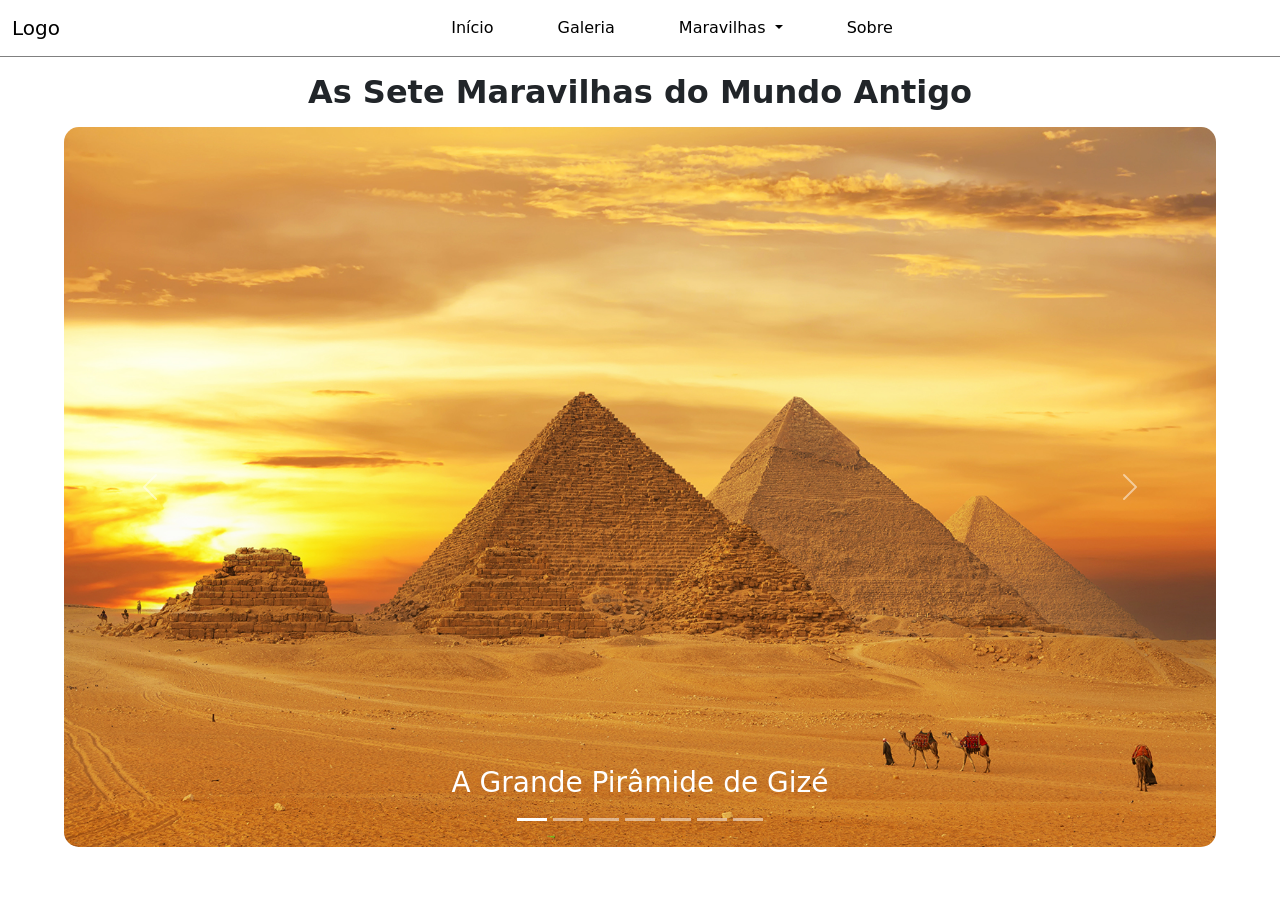
<file: index.html>
<!doctype html>
<html lang="pt-br">
  <head>
    <meta charset="utf-8">
    <meta name="viewport" content="width=device-width, initial-scale=1">
    <title>Ancient Wonders</title>
    <link href="https://cdn.jsdelivr.net/npm/bootstrap@5.3.8/dist/css/bootstrap.min.css" rel="stylesheet" integrity="sha384-sRIl4kxILFvY47J16cr9ZwB07vP4J8+LH7qKQnuqkuIAvNWLzeN8tE5YBujZqJLB" crossorigin="anonymous">
    <link rel="stylesheet" href="assets/css/style.css">
  </head>
  <body>
    <nav class="navbar navbar-expand-lg">
        <div class="container-fluid">

            <a class="navbar-brand" href="index.html">Logo
                <!-- <img src="" alt=""> -->
            </a>

            <button class="navbar-toggler ms-auto" type="button" data-bs-toggle="collapse" data-bs-target="#navbarNavDropdown">
            <span class="navbar-toggler-icon"></span>
            </button>

            <div class="collapse navbar-collapse" id="navbarNavDropdown">
            <ul class="navbar-nav mx-auto gap-5">
                
                <li class="nav-item">
                <a class="nav-link" href="index.html">Início</a>
                </li>

                <li class="nav-item">
                <a class="nav-link" href="galeria.html">Galeria</a>
                </li>

                <li class="nav-item dropdown">
                <a class="nav-link dropdown-toggle" href="#" role="button" data-bs-toggle="dropdown">
                    Maravilhas
                </a>

                <ul class="dropdown-menu">
                    <li><a class="dropdown-item" href="piramide.html">Grande Pirâmide de Gizé</a></li>
                    <li><a class="dropdown-item" href="jardins.html">Jardins Suspensos da Babilônia</a></li>
                    <li><a class="dropdown-item" href="estatua.html">Estátua de Zeus em Olímpia</a></li>
                    <li><a class="dropdown-item" href="templo.html">Templo de Ártemis em Éfeso</a></li>
                    <li><a class="dropdown-item" href="mausoleu.html">Mausoléu de Halicarnasso</a></li>
                    <li><a class="dropdown-item" href="colosso.html">Colosso de Rodes</a></li>
                    <li><a class="dropdown-item" href="farol.html">Farol de Alexandria</a></li>
                </ul>

                <li class="nav-item">
                <a class="nav-link" href="sobre.html">Sobre</a>
                </li>

                
                </li>

            </ul>
            </div>

        </div>
    </nav>

    <h2 class="text-center fw-bold mt-3">As Sete Maravilhas do Mundo Antigo</h2>

    <div id="carouselExampleCaptions" class="carousel mt-3 m-auto slide">
    <div class="carousel-indicators">
        <button type="button" data-bs-target="#carouselExampleCaptions" data-bs-slide-to="0" class="active" aria-current="true" aria-label="Slide 1"></button>
        <button type="button" data-bs-target="#carouselExampleCaptions" data-bs-slide-to="1" aria-label="Slide 2"></button>
        <button type="button" data-bs-target="#carouselExampleCaptions" data-bs-slide-to="2" aria-label="Slide 3"></button>
        <button type="button" data-bs-target="#carouselExampleCaptions" data-bs-slide-to="3" aria-label="Slide 4"></button>
        <button type="button" data-bs-target="#carouselExampleCaptions" data-bs-slide-to="4" aria-label="Slide 5"></button>
        <button type="button" data-bs-target="#carouselExampleCaptions" data-bs-slide-to="5" aria-label="Slide 6"></button>
        <button type="button" data-bs-target="#carouselExampleCaptions" data-bs-slide-to="6" aria-label="Slide 7"></button>
    </div>
    <div class="carousel-inner">
        <div class="carousel-item active">
            <a href="./piramide.html">
                <img src="./assets/images/grande_piramide_de_gize.jpg" class="d-block w-100">
            </a>
        <div class="carousel-caption d-none d-md-block">
            <h3>A Grande Pirâmide de Gizé</h3>
            <!-- <p>Some representative placeholder content for the first slide.</p> -->
        </div>
        </div>
        <div class="carousel-item">
            <a href="./jardins.html">
                <img src="./assets/images/jardins_suspensos_da_babilonia.jpg" class="d-block w-100">
            </a>
        <div class="carousel-caption d-none d-md-block">
            <h3>Jardins Suspensos da Babilônia</h3>
            <!-- <p>Some representative placeholder content for the second slide.</p> -->
        </div>
        </div>
        <div class="carousel-item">
            <a href="./estatua.html">
                <img src="./assets/images/estatua_de_zeus_em_olimpia.jpg" class="d-block w-100">
            </a>
        <div class="carousel-caption d-none d-md-block">
            <h3>Estátua de Zeus em Olímpia</h3>
            <!-- <p>Some representative placeholder content for the third slide.</p> -->
        </div>
        </div>
        <div class="carousel-item">
            <a href="./templo.html">
                <img src="./assets/images/templo_de_artemis.jpg" class="d-block w-100">
            </a>
        <div class="carousel-caption d-none d-md-block">
            <h3>Templo de Artemis</h3>
            <!-- <p>Some representative placeholder content for the third slide.</p> -->
        </div>
        </div>
        <div class="carousel-item">
            <a href="./mausoleu.html">
                <img src="./assets/images/mausoleu_de_halicarnasso.jpg" class="d-block w-100">
            </a>
        <div class="carousel-caption d-none d-md-block">
            <h3>Mausoléu de Halicarnasso</h3>
            <!-- <p>Some representative placeholder content for the third slide.</p> -->
        </div>
        </div>
        <div class="carousel-item">
            <a href="./colosso.html">
                <img src="./assets/images/colosso_de_rodes.jpg" class="d-block w-100">
            </a>
        <div class="carousel-caption d-none d-md-block">
            <h3>Colosso de Rodes</h3>
            <!-- <p>Some representative placeholder content for the third slide.</p> -->
        </div>
        </div>
        <div class="carousel-item">
            <a href="./farol.html">
                <img src="./assets/images/farol_de_alexandria.jpg" class="d-block w-100">   
            </a>
        <div class="carousel-caption d-none d-md-block">
            <h3>Farol de Alexandria</h3>
            <!-- <p>Some representative placeholder content for the third slide.</p> -->
        </div>
        </div>
    </div>
    <button class="carousel-control-prev" type="button" data-bs-target="#carouselExampleCaptions" data-bs-slide="prev">
        <span class="carousel-control-prev-icon" aria-hidden="true"></span>
        <span class="visually-hidden">Previous</span>
    </button>
    <button class="carousel-control-next" type="button" data-bs-target="#carouselExampleCaptions" data-bs-slide="next">
        <span class="carousel-control-next-icon" aria-hidden="true"></span>
        <span class="visually-hidden">Next</span>
    </button>
    </div>


    <script src="https://cdn.jsdelivr.net/npm/bootstrap@5.3.8/dist/js/bootstrap.bundle.min.js" integrity="sha384-FKyoEForCGlyvwx9Hj09JcYn3nv7wiPVlz7YYwJrWVcXK/BmnVDxM+D2scQbITxI" crossorigin="anonymous"></script>
  </body>
</html>
</file>
<file: assets/css/style.css>
.navbar {
    border-bottom: 1px solid grey;
}

.navbar-brand img {
    width: 5rem;
}

.nav-link {
    color: black;
}

.carousel {
    width: 90%;
}

.carousel-item img {
    width: 100%;
    height: 80vh;
    object-fit: cover;
    margin: 0 auto;
}

.carousel-inner {
  border-radius: 15px;
  overflow: hidden;
}

.btn-primary {
    width: 10rem;
    transition: 0.7s;
    border: none;
}
.btn-primary:hover {
    background-color: #ffffff;
    color: var(--bs-blue);
    border: 1px solid var(--bs-blue);
}

.enquadrar img {
    object-fit: contain;
}
</file>
